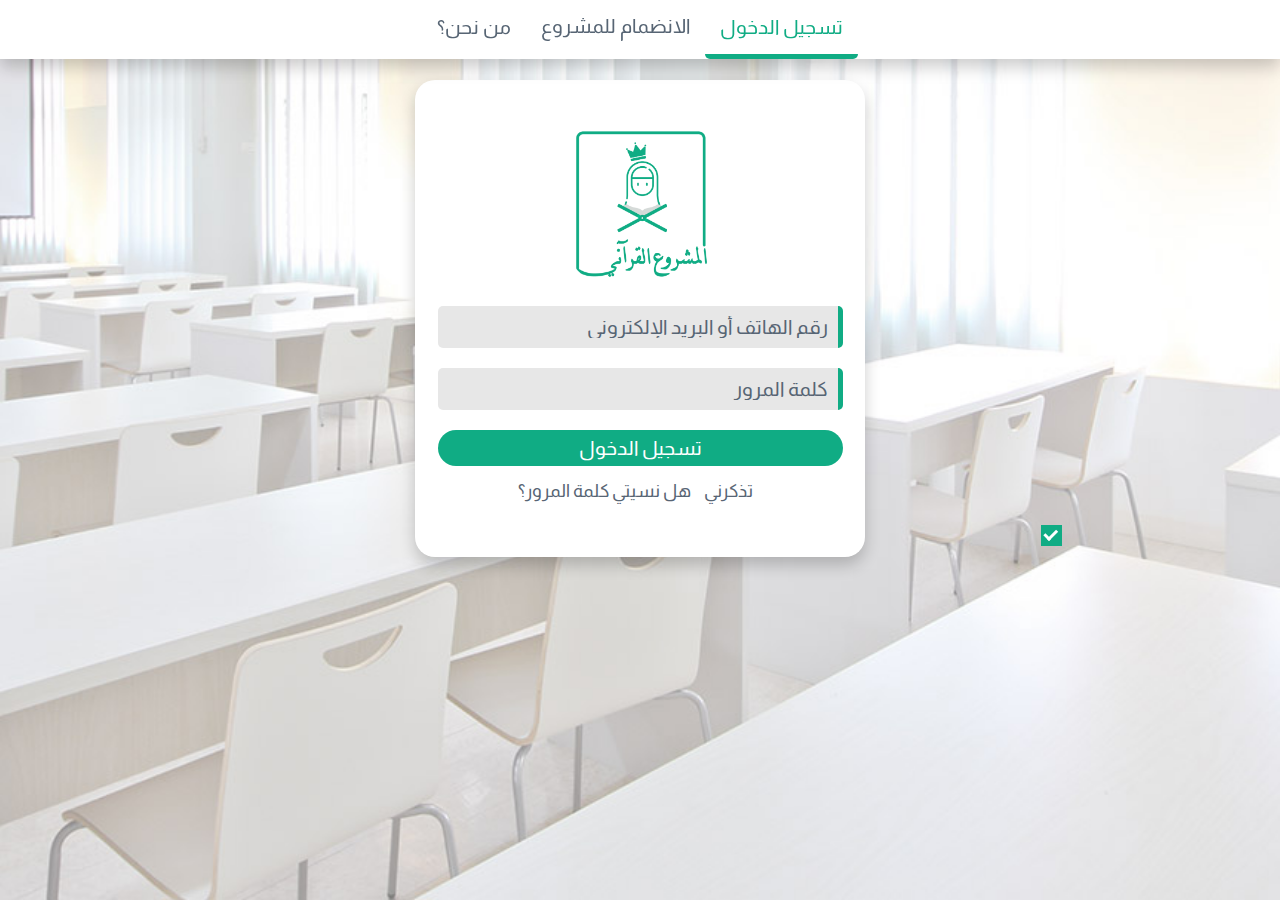
<file: index.html>
<!DOCTYPE html>
<html lang="ar" dir="rtl">

<head>
    
    <title>المشروع القرآني</title>
    <link rel="stylesheet" href="style.css">
    <link href="https://fonts.googleapis.com/css2?family=Almarai:wght@700&display=swap" rel="stylesheet">
</head>

<body>
    <div class="mainContainer">
        <!--NavBar-->
        <div class="navbar">
            <div class="active navdiv">
                <a href="index.html">تسجيل الدخول</a>
            </div>
            <div class="dropdown">
                <button class="dropbtn">الانضمام للمشروع</button>
                <div class="dropdown-content">
                    <a href="signupTeachers.html">معلمة</a>
                    <a href="signupStudents.html">طالبة</a>
                </div>
            </div>
            <div class="navdiv">
                <a href="aboutusPage.html">من نحن؟ </a>
            </div>
        </div>

        <div class="loginbox">
            <!--Logo-->
            <div class="imgcontainer">
                <img src="img/Logo_.png" alt="Avatar" class="avatar">
            </div>
            
            <form>
                <input class="inputBox" type="text" placeholder="رقم الهاتف أو البريد الإلكتروني">
            
                <input class="inputBox" type="password" placeholder="كلمة المرور">
            
                <input type="submit" value="تسجيل الدخول">
            
                <label class="checklabel"> تذكرني
                    <input type="checkbox" checked="checked">
                    <span class="checkmark"></span>
                </label>
            
                <a href="#" class="small">هل نسيتي كلمة المرور؟</a>
            
            </form>
        </div>
        
    </div>
</body>
</html>
</file>
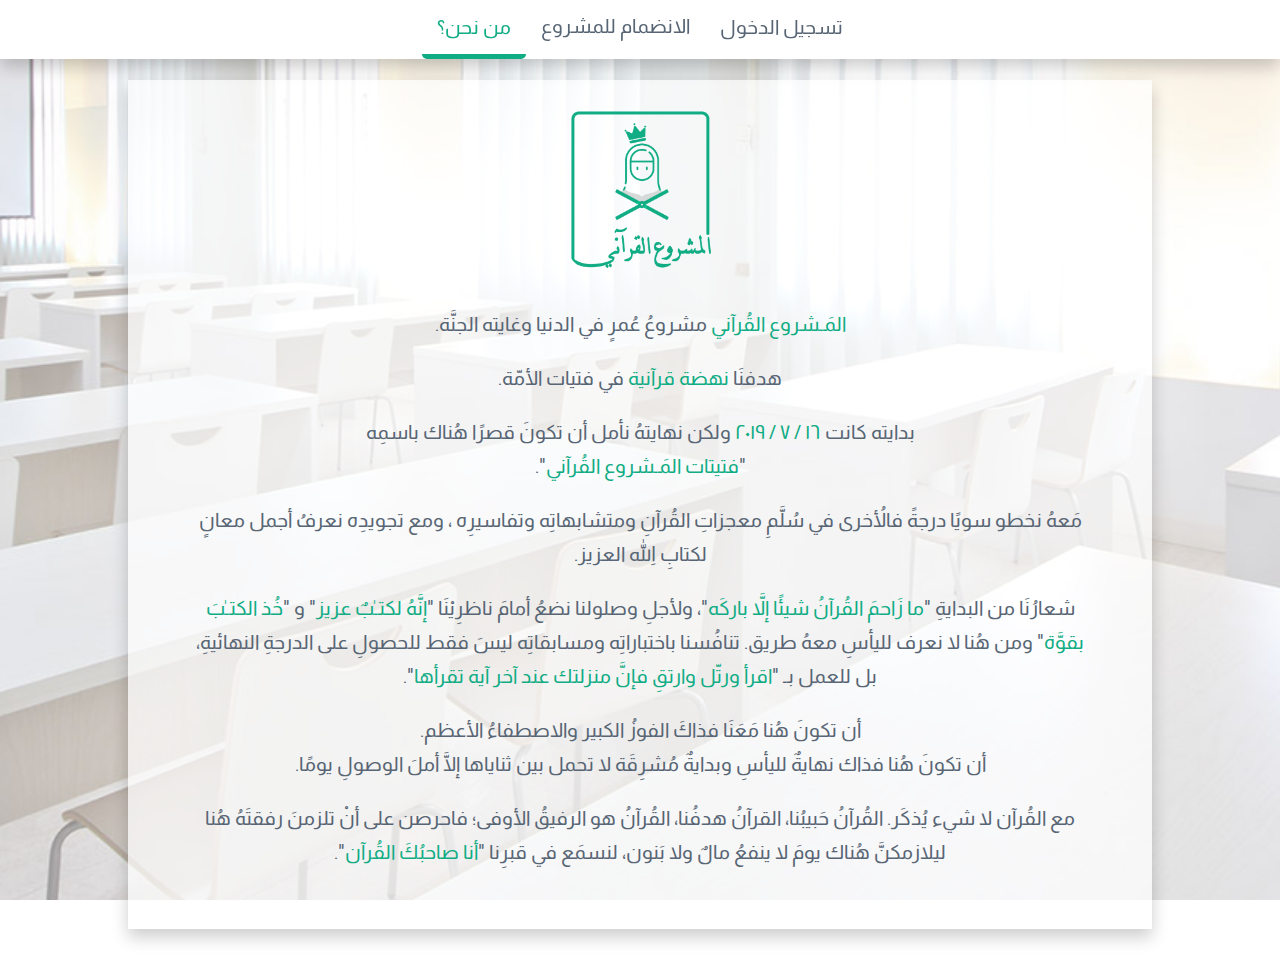
<file: aboutusPage.html>
<!DOCTYPE html>
<html lang="ar" dir="rtl">

<head>
    
    <title>المشروع القرآني</title>
    <link rel="stylesheet" href="style.css">
    <link href="https://fonts.googleapis.com/css2?family=Almarai:wght@700&display=swap" rel="stylesheet">
</head>

<body>
    <div class="mainContainer">
        <!--NavBar-->
        <div class="navbar">
            <div class="navdiv">
                <a href="index.html">تسجيل الدخول</a>
            </div>
            <div class="dropdown">
                <button class="dropbtn">الانضمام للمشروع</button>
                <div class="dropdown-content">
                    <a href="signupTeachers.html">معلمة</a>
                    <a href="signupStudents.html">طالبة</a>
                </div>
            </div>
            <div class="active navdiv">
                <a href="aboutusPage.html">من نحن؟ </a>
            </div>
        </div>
        
        <div class="aboutdiv">
            <!--Logo-->
            <div class="Imgcontainer">
                <img src="img/Logo_.png" alt="Avatar" class="Avatar">
            </div>

            <!--description-->
            <div class="paragraph">
                <p>
                    <span> المَـشروع القُرآني</span> مشروعُ عُمرٍ في الدنيا وغايته الجنَّة.
                </p>
                <p>
                    هدفنَا <span>نهضة قرآنية</span> في فتيات الأمّة.
                </p>
                <p>
                    بدايته كانت <span>١٦ / ٧ / ٢٠١٩</span> ولكن نهايتهُ نأمل أن تكونَ قصرًا هُناك باسمِه<br>"<span>فتيتات المَـشروع
                        القُرآني</span>".
                </p>
                <p>
                    مَعهُ نخطو سويًا درجةً فالأُخرى في سُلَّمِ معجزاتِ القُرآنِ ومتشابهاتِه وتفاسيرِه ، ومع تجويدِه نعرفُ أجمل معانٍ
                    لكتابِ
                    اللهِ العزيز.
                </p>
                <p>
                    شعارُنَا من البدايةِ "<span>ما زَاحمَ القُرآنُ شيئًا إلاَّ باركَه</span>"،
                    ولأجلِ وصلولنا نضعُ أمامَ ناظرِيْنَا "<span>إنَّهُ لكتـٰبٌ عزيز</span>"
                    و "<span>خُذ الكتـٰبَ بقوَّة</span>"
                    ومن هُنا لا نعرف لليأسِ معهُ طريق.
                    تنافُسنا باختباراتِه ومسابقاتِه ليسَ فقط للحصولِ على الدرجةِ النهائيةِ، بل للعمل بـ "<span>اقرأ ورتّل وارتقِ
                        فإنَّ منزلتك عند
                        آخر آية تقرأها</span>".
                </p>
                <p>
                    أن تكونَ هُنا مَعَنَا فذاكَ الفوزُ الكبير والاصطفاءُ الأعظم.<br>
                    أن تكونَ هُنا فذاك نهايةٌ لليأسِ وبدايةٌ مُشرِقَة لا تحمل بين ثناياها إلَّا أملَ الوصولِ يومًا.
                </p>
                <p>
                    مع القُرآن لا شيء يُذكَر.
                    القُرآنُ حَبيبُنا،
                    القرآنُ هدفُنا،
                    القُرآنُ هو الرفيقُ الأوفى؛ فاحرصن على أنْ تلزمنَ رفقتَهُ هُنا ليلازمكنَّ هُناك يومَ لا ينفعُ مالٌ ولا بَنون،
                    لنسمَع في
                    قبرِنا "<span>أنا صاحبُكَ القُرآن</span>".
                </p>
            </div>
        </div>
        
    </div>

</body>

</html>
</file>
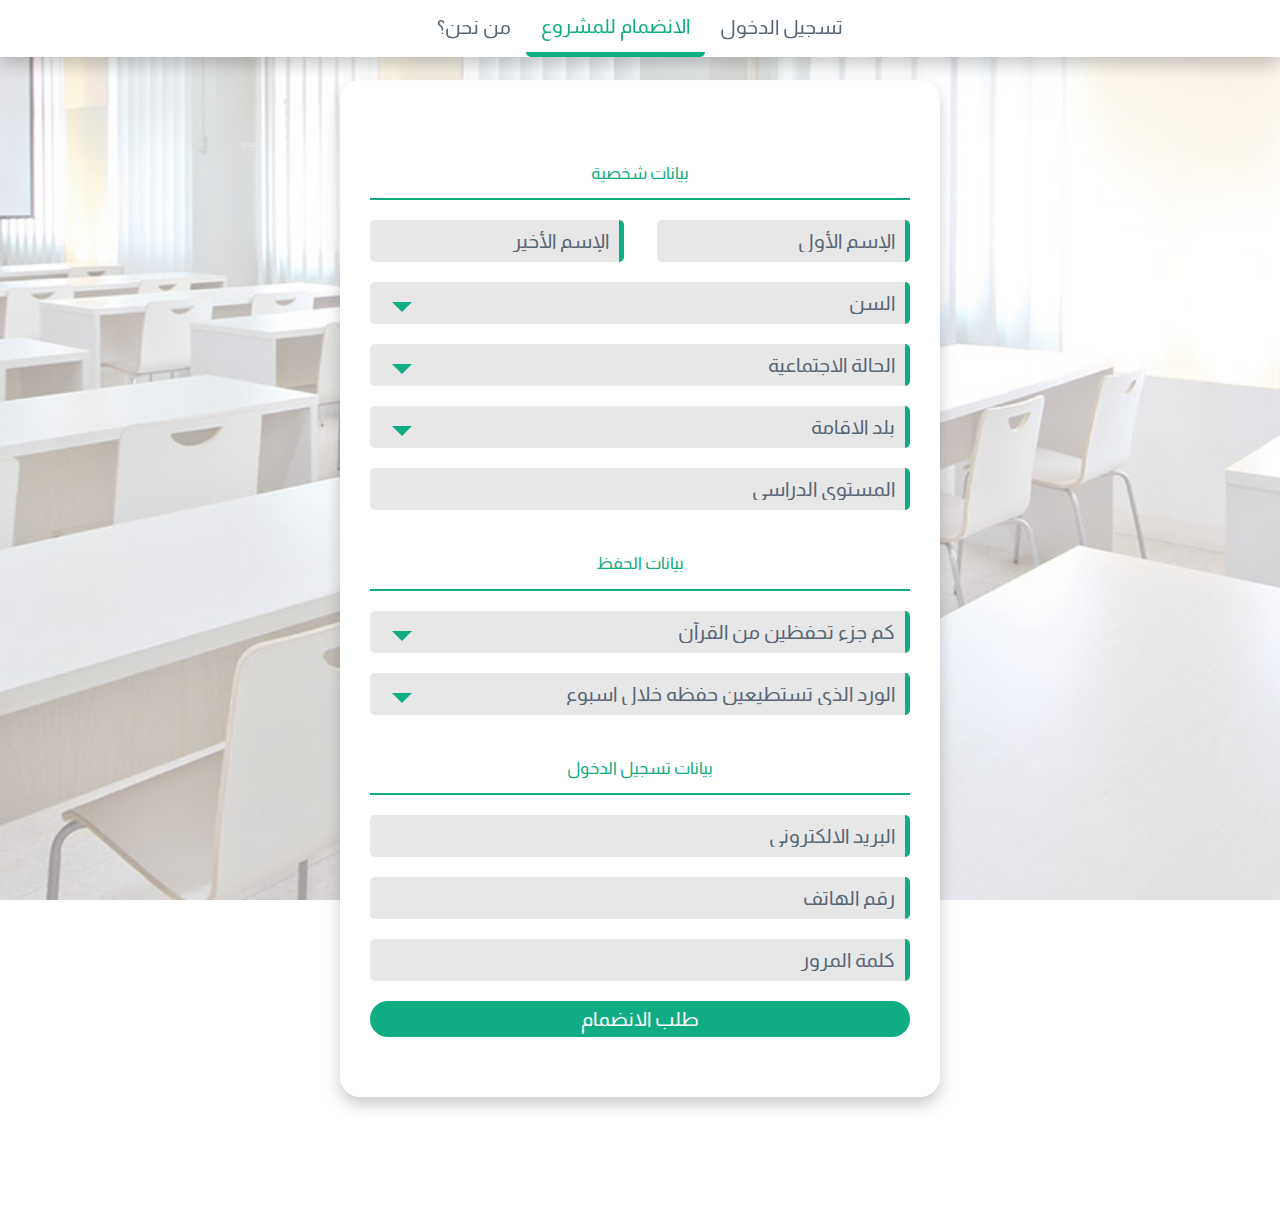
<file: signupStudents.html>
<!DOCTYPE html>
<html lang="ar" dir="rtl">

<head>
    <title>المشروع القرآني</title>
    <link rel="stylesheet" href="style.css">
    <link href="https://fonts.googleapis.com/css2?family=Almarai:wght@700&display=swap" rel="stylesheet">
</head>

<body>
    <div class="mainContainer">
        <!--NavBar-->
        <div class="navbar">
            <div class="navdiv">
                <a href="index.html">تسجيل الدخول</a>
            </div>
            <div class="dropdown">
                <button class="dropbtn active">الانضمام للمشروع</button>
                <div class="dropdown-content">
                    <a href="signupTeachers.html">معلمة</a>
                    <a href="#">طالبة</a>
                </div>
            </div>
            <div class="navdiv">
                <a href="aboutusPage.html">من نحن؟ </a>
            </div>
        </div>

        <div class="signupBox">
            <form>
                <p class="title">بيانات شخصية</p>
                <div class="line"></div>
                <div class="personalData">
                    <input class="inputBox FN" type="text" placeholder="الإسم الأول">
                    <input class="inputBox LN" type="text" placeholder="الإسم الأخير">
                    
                    <!---->
                    <div class="select-arrow s1"></div>
                    <select name="ages">
                        <option value="" disabled selected hidden>السن</option>
                        <option value="15 - 20">١٥ - ٢٠</option>
                        <option value="21 - 25">٢١ - ٢٥</option>
                        <option value="26 - 30">٢٦ - ٣٠</option>
                        <option value="أكبر من ذلك">
                            أكبر من ٣٠</option>
                        <option value="أكبر من ذلك">
                            أقل من ١٥</option>
                    </select>
                    
                    <!---->
                    <div class="select-arrow s2"></div>
                    <select name="marritalStatues">
                        <option value="" disabled selected hidden>الحالة الاجتماعية</option>
                        <option value="">عزباء</option>
                        <option value="">متزوجة</option>
                    </select>
                    
                    <!---->
                    <div class="select-arrow s3"></div>
                    <select name="cities">
                        <option value="" disabled selected hidden>بلد الاقامة</option>
                        <option value="">الإسكندرية</option>
                        <option value="">الإسماعيلية</option>
                        <option value="">أسوان</option>
                        <option value="">أسيوط</option>
                        <option value="">الأقصر</option>
                        <option value="">البحر الأحمر</option>
                        <option value="">البحيرة</option>
                        <option value="">بني سويف</option>
                        <option value="">بورسعيد</option>
                        <option value="">جنوب سيناء</option>
                        <option value="">الجيزة</option>
                        <option value="">الدقهلية</option>
                        <option value="">دمياط</option>
                        <option value="">سوهاج</option>
                        <option value="">السويس</option>
                        <option value="">الشرقية</option>
                        <option value="">شمال سيناء</option>
                        <option value="">الغربية</option>
                        <option value="">الفيوم</option>
                        <option value="">القاهرة</option>
                        <option value="">قنا</option>
                        <option value="">كفر الشيخ</option>
                        <option value="">مطروح</option>
                        <option value="">المنوفية</option>
                        <option value="">المنيا</option>
                        <option value="">الوادي الجديد</option>
                        <option value="">القليوبية</option>
                        <option value="">خارج مصر</option>
                    </select>
                    
                    <input class="inputBox" type="text" placeholder="المستوي الدراسي">
                </div>
                
                <p class="title">بيانات الحفظ</p>
                <div class="line"></div>
                <div class="savingData">
                    <!---->
                    <div class="select-arrow s4"></div>
                    <select name="savingPaets">
                        <option value="" disabled selected hidden>كم جزء تحفظين من القرآن</option>
                        <option value="">أقل من جزء</option>
                        <option value="">١</option>
                        <option value="">٢</option>
                        <option value="">٣</option>
                        <option value="">٤</option>
                        <option value="">٥</option>
                        <option value="">٦</option>
                        <option value="">٧</option>
                        <option value="">٨</option>
                        <option value="">٩</option>
                        <option value="">١٠</option>
                        <option value="">١١</option>
                        <option value="">١٢</option>
                        <option value="">١٣</option>
                        <option value="">١٤</option>
                        <option value="">١٥</option>
                        <option value="">١٦</option>
                        <option value="">١٧</option>
                        <option value="">١٨</option>
                        <option value="">١٩</option>
                        <option value="">٢٠</option>
                        <option value="">٢١</option>
                        <option value="">٢٢</option>
                        <option value="">٢٣</option>
                        <option value="">٢٤</option>
                        <option value="">٢٥</option>
                        <option value="">٢٦</option>
                        <option value="">٢٧</option>
                        <option value="">٢٨</option>
                        <option value="">٢٩</option>
                        <option value="">٣٠</option>
                    </select>

                    <!---->
                    <div class="select-arrow s5"></div>
                    <select name="savingPaets">
                        <option value="" disabled selected hidden>الورد الذي تستطيعين حفظه خلال اسبوع</option>
                        <option value="">وجه</option>
                        <option value="">وجهين</option>
                        <option value="">ربع</option>
                        <option value="">ربعين</option>
                        <option value="">أكثر</option>
                        <option value="">أقل</option>
                    </select>
                </div>
                
                <p class="title">بيانات تسجيل الدخول</p>
                <div class="line"></div>
                <div class="LoginData">
                    <input class="inputBox" type="text" placeholder="البريد الالكتروني">
                    <input class="inputBox" type="text" placeholder="رقم الهاتف">
                    <input class="inputBox" type="password" placeholder="كلمة المرور">
                    
                    <input type="submit" value="طلب الانضمام">
                </div>
        
            </form>
        </div>

        

    </div>

</body>

</html>
</file>
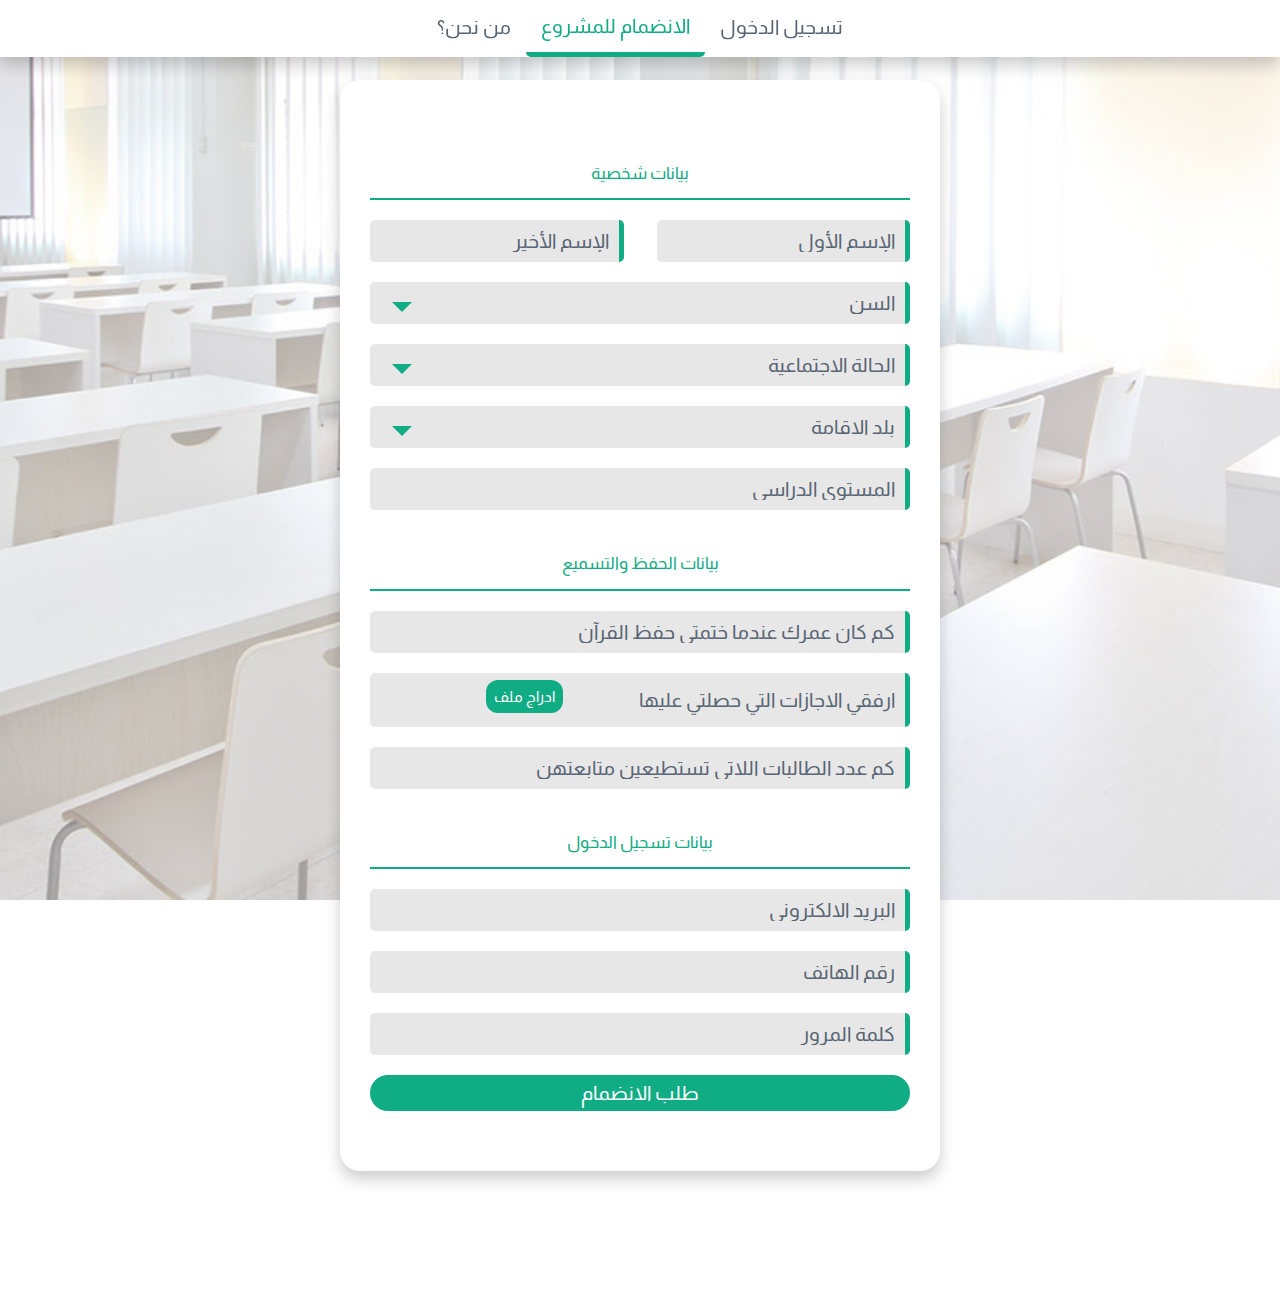
<file: signupTeachers.html>
<!DOCTYPE html>
<html lang="ar" dir="rtl">

<head>
    
    <title>المشروع القرآني</title>
    <link rel="stylesheet" href="style.css">
    <link href="https://fonts.googleapis.com/css2?family=Almarai:wght@700&display=swap" rel="stylesheet">
</head>

<body>
    <div class="mainContainer">
        <!--NavBar-->
        <div class="navbar">
            <div class="navdiv">
                <a href="index.html">تسجيل الدخول</a>
            </div>
            <div class="dropdown">
                <button class="dropbtn active">الانضمام للمشروع</button>
                <div class="dropdown-content">
                    <a href="#">معلمة</a>
                    <a href="signupStudents.html">طالبة</a>
                </div>
            </div>
            <div class="navdiv">
                <a href="aboutusPage.html">من نحن؟ </a>
            </div>
        </div>

        <div class="signupBox">
            <form>
                <p class="title">بيانات شخصية</p>
                <div class="line"></div>
                <div class="personalData">
                    <input class="inputBox FN" type="text" placeholder="الإسم الأول">
                    <input class="inputBox LN" type="text" placeholder="الإسم الأخير">
        
                    <!---->
                    <div class="select-arrow s1"></div>
                    <select name="ages">
                        <option value="" disabled selected hidden>السن</option>
                        <option value="15 - 20">١٥ - ٢٠</option>
                        <option value="21 - 25">٢١ - ٢٥</option>
                        <option value="26 - 30">٢٦ - ٣٠</option>
                        <option value="أكبر من ذلك">
                            أكبر من ٣٠</option>
                        <option value="أكبر من ذلك">
                            أقل من ١٥</option>
                    </select>
        
                    <!---->
                    <div class="select-arrow s2"></div>
                    <select name="marritalStatues">
                        <option value="" disabled selected hidden>الحالة الاجتماعية</option>
                        <option value="">عزباء</option>
                        <option value="">متزوجة</option>
                    </select>
        
                    <!---->
                    <div class="select-arrow s3"></div>
                    <select name="cities">
                        <option value="" disabled selected hidden>بلد الاقامة</option>
                        <option value="">الإسكندرية</option>
                        <option value="">الإسماعيلية</option>
                        <option value="">أسوان</option>
                        <option value="">أسيوط</option>
                        <option value="">الأقصر</option>
                        <option value="">البحر الأحمر</option>
                        <option value="">البحيرة</option>
                        <option value="">بني سويف</option>
                        <option value="">بورسعيد</option>
                        <option value="">جنوب سيناء</option>
                        <option value="">الجيزة</option>
                        <option value="">الدقهلية</option>
                        <option value="">دمياط</option>
                        <option value="">سوهاج</option>
                        <option value="">السويس</option>
                        <option value="">الشرقية</option>
                        <option value="">شمال سيناء</option>
                        <option value="">الغربية</option>
                        <option value="">الفيوم</option>
                        <option value="">القاهرة</option>
                        <option value="">قنا</option>
                        <option value="">كفر الشيخ</option>
                        <option value="">مطروح</option>
                        <option value="">المنوفية</option>
                        <option value="">المنيا</option>
                        <option value="">الوادي الجديد</option>
                        <option value="">القليوبية</option>
                        <option value="">خارج مصر</option>
                    </select>
        
                    <input class="inputBox" type="text" placeholder="المستوي الدراسي">
                </div>
        
                <p class="title">بيانات الحفظ والتسميع</p>
                <div class="line"></div>
                <div class="savingData">
                    <input class="inputBox" type="text" placeholder="كم كان عمرك عندما ختمتي حفظ القرآن">
                    <label class="Label">ارفقي الاجازات التي حصلتي عليها</label>

                    <input type="button" id="loadFileXml" value="ادراج ملف" onclick="document.getElementById('file').click();">
                    <input type="file" style="display:none;" id="file" name="file" multiple>
                    <input class="inputBox" type="text" placeholder="كم عدد الطالبات اللاتي تستطيعين متابعتهن">
                </div>
        
                <p class="title">بيانات تسجيل الدخول</p>
                <div class="line"></div>
                <div class="LoginData">
                    <input class="inputBox" type="text" placeholder="البريد الالكتروني">
                    <input class="inputBox" type="text" placeholder="رقم الهاتف">
                    <input class="inputBox" type="password" placeholder="كلمة المرور">
        
                    <input type="submit" value="طلب الانضمام">
                </div>
        
            </form>
        </div>

    </div>

</body>

</html>
</file>
<file: style.css>
* {
    box-sizing: border-box;
    font-family: 'Almarai', sans-serif;
}

body {
    margin: 0;
    line-height : 1.7;
}

.mainContainer {
    display: grid;
    grid-template-rows: 80px auto auto;
    justify-items: center;
}

.loginbox {
    grid-row: 2 / 3;
    justify-items: center;
    padding: 50px 0;
}

.signupBox {
        grid-row: 2 / 3;
        justify-items: center;
        padding: 50px 0;
}

.aboutdiv {
    grid-row: 2 / 3;
    justify-items: center;
    padding: 50px 0;
}

/********* navigation bar **********/
.navbar {
    justify-content: center;
    grid-row-start: 1;
    grid-row-end: 2;
    margin: 0 0 10px 0;
    width: 100%; 
    height: auto;
    position: fixed;
    padding: 0 20px;
    background-color: white;
    box-shadow: 0px 8px 16px 0px rgba(0,0,0,0.2);
    display: flex;
}

.navdiv
{
    padding: 15px 30px;
}

a {
    text-decoration: none;
    color: #576574;
    text-align: center;
    font-size: 35px;
}

.active {
    border-bottom: 10px solid #10ac84;
    border-radius: 10px;
}

.active a {
    color: #10ac84;
}

.navdiv:hover {
    background-color: #e7e7e7;
}

/********** project logo *************/
.imgcontainer {
    text-align: center;
    padding: 20px 100px;
}

.Imgcontainer {
    text-align: center;
    padding: 20px 100px;
}

.avatar {
    width: 50%;
}

.Avatar {
    width: 50%;
}

/********************************/

/*The description of the quran project in about us page*/
.paragraph {
    padding: 40px;
    margin: 6% 5%;
    text-align: center;
    color:  #576574;
    font-size: 25px;
    border: #10ac84 solid 5px;
    border-radius: 20px;
    
}

span {
    color: #10ac84;
}

/******** login and signup form ********/
form {
    text-align: center;
}

.title {
    color: #10ac84;
    font-size: 4vw;
    width: auto;
    margin: 30px 0 0 0;
    align-content: center;
}

.line {
    width: 90%;
    margin: 20px auto 10px auto;
    border-bottom: 3px solid #10ac84;
}

.inputBox {
    font-size: 40px;
    color: #576574;
    width: 90%;
    padding: 30px;
    margin: 25px;
    border: 0px;
    outline:none;
    background-color: #e7e7e7;  
    border-right: #10ac84 solid 10px;
    border-radius: 12px;
}

.inputBox:focus, select:focus {
    border-right: #576574 solid 10px;
    box-shadow: 0 0 2px #000000;
}

.FN, .LN {
    width: 42%;
}

.Label {
    font-size: 40px;
    color: #576574;
    text-align: right;
    padding: 30px;
    background-color: #e7e7e7;
    border-right: #10ac84 solid 10px;
    border-radius: 12px;
    margin: 25px;
    width: 90%;
    display: inline-block;
}

select {
    width: 90%;
    padding: 30px;
    background-color: #e7e7e7;
    border-right: #10ac84 solid 10px;
    border-top: 0;
    border-bottom: 0;
    border-left: 0;
    margin: 25px;
    font-size: 40px;
    color: #576574;
    outline: none;
    border-radius: 12px;
    appearance: none;
}

.select-arrow {
	border-top: 15px solid #10ac84;
    border-left: 15px solid transparent;
    border-right: 15px solid transparent;
    cursor: pointer;
    position: absolute;
    width: 20px;
    height: 20px;
    z-index: 20;
    margin-top: 8%;
    margin-right: 88%;
}

option {
    font-size: 16px;
    border: none;
    color: #576574;
}

option:hover {
    background-color: #f1f1f1;
}

#loadFileXml {
    font-size: 30px;
    padding: 15px;
    left: 91px;
    margin-top: 50px;
    border: 0px;
    position: absolute;
    background-color: #10ac84;
    color: white;
    border-radius: 12px;
    outline:none;
}

input[type="submit"] {
    font-size: 40px;
    width: 90%;
    padding: 30px;
    margin: 25px;
    border: 0px;
    background-color: #10ac84;
    color: white;
    border-radius: 70px;
    outline:none;  
}

input[type="submit"]:hover {
    opacity: 85%;
}

::placeholder {
    color: #576574;
}

/*********** checkbox style ***********/
.checklabel {
    color: #576574;
    text-align: center;
    padding: 10px;
    margin-left: 30px;
    position: relative;
    cursor: pointer;
    font-size: 35px;
    user-select: none;
}

/* Hide the browser's default checkbox */
.checklabel input {
    position: absolute;
    opacity: 0;
    cursor: pointer;
    height: 0;
    width: 0;
}

/* Create a custom checkbox */
.checkmark {
    position: absolute;
    top: 118px;
    left: 738px;
    height: 40px;
    width: 40px;
    background-color: #eee;
}

/* On mouse-over, add a grey background color */
.checklabel:hover input ~ .checkmark {
    background-color: #ccc;
}

/* When the checkbox is checked, add a blue background */
.checklabel input:checked ~ .checkmark {
    background-color: #10ac84;
}

/* Create the checkmark/indicator (hidden when not checked) */
.checkmark:after {
    content: "";
    position: absolute;
    display: none;
}

/* Show the checkmark when checked */
.checklabel input:checked ~ .checkmark:after {
    display: block;
}

/* Style the checkmark/indicator */
.checklabel .checkmark:after {
    left: 12px;
    top: 5px;
    width: 10px;
    height: 20px;
    border: solid white;
    border-width: 0 5px 5px 0;
    -webkit-transform: rotate(45deg);
    -ms-transform: rotate(45deg);
    transform: rotate(45deg);
}
/******************************/
/**** dropdown menue style ****/

/* Style The Dropdown Button */
.dropbtn {
    background-color: white;
    color: #576574;
    font-size: 35px;
    border: none;
    cursor: pointer;
    padding: 22px 30px;
}

.active.dropbtn {
    color: #10ac84;
    border-bottom: 10px solid #10ac84;
    border-radius: 10px;
}

.dropbtn:hover {
    background-color: #e7e7e7;
}


/* The container <div> - needed to position the dropdown content */
.dropdown {
    position: relative;
    display: inline-block;
}

.dropbtn:focus {
    outline: none;
}

/* Dropdown Content (Hidden by Default) */
.dropdown-content {
  display: none;
  position: absolute;
  background-color: #f9f9f9;
  box-shadow: 0px 8px 16px 0px rgba(0,0,0,0.2);
  z-index: 1;
}

/* Links inside the dropdown */
.dropdown-content a {
  padding: 12px 50px 12px 204px;
  font-size: 30px;
  display: block;
}

/* Change color of dropdown links on hover */
.dropdown-content a:hover {
    background-color: #f1f1f1
}

/* Show the dropdown menu on hover */
.dropdown:hover .dropdown-content {
    display: block;
}

/******* media queries ************/

@media screen and (min-width: 1000px) {

    .navdiv {
        padding: 10px 15px;
    }

    a {
        font-size: 20px;
    }

    .active {
        border-bottom: 5px solid #10ac84;
        border-radius: 5px;
    }

    .dropbtn {
        font-size: 20px;
        padding: 15px;
    }

    .active.dropbtn {
        border-bottom: 5px solid #10ac84;
        border-radius: 5px;
    }

    .dropdown-content a {
        padding: 15px 20px 12px 127px;
        font-size: 15px;
    }

    .signupBox {
        max-width: 600px;
        box-shadow: 0px 8px 16px 0px rgba(0,0,0,0.2);
        border-radius: 20px;
        background-color: white;
        margin-bottom: 10%;
    }

    .title {
        font-size: 1.3vw;
        width: auto;
        margin: 30px 0 0 0;
        align-content: center;
    }

    .line {
        margin: 10px auto 10px auto;
        border-bottom: 2px solid #10ac84;
    }

            
    .FN, .LN {
        width: 42.2%;;
    }
	

    .select-arrow {
        margin-top: 30px;
        margin-right: 528px;
        border-top: 10px solid #10ac84;
        border-left: 10px solid transparent;
        border-right: 10px solid transparent;
    }

    option {
        font-size: 20px;
    }


#loadFileXml {
    font-size: 15px;
    padding: 8px;    
    left: 38%;
    margin-top: 17px;
    border: 0px;
    position: absolute;
    background-color: #10ac84;
    color: white;
    border-radius: 12px;
    outline:none;
}

    /********** project logo *************/
    .imgcontainer {
        padding: 0 20%;
        margin-bottom: 10px;
    }

    img.avatar {
        width: 50%;
    }

    input[type="submit"] {
        font-size: 20px;
        padding: 7px;
        margin: 10px 15PX;
    }

    .inputBox, .Label, select {
        font-size: 20px;
        padding: 10px;
        margin: 10px 15PX;
        border-right: #10ac84 solid 5px;
        border-radius: 5px;
    }

    .inputBox:focus, select:focus {
        border-right: #576574 solid 5px;
    }

    .small {
        font-size: 18px;
    }

/******************************************/
    .checklabel {
        margin-left: 0;
        font-size: 18px;
    }

    .checkmark {
        top: 54px;
        left: 350px;
        height: 21px;
        width: 21px;
    }

    .checklabel .checkmark:after {
        left: 6.5px;
        top: 2px;
        width: 4.5px;
        height: 9.5px;
        border-width: 0 3.3px 3.3px 0;
    }

    .loginbox {
        box-shadow: 0px 8px 16px 0px rgba(0,0,0,0.2);
        justify-items: center;
        max-width: 450px;
        border-radius: 20px;
        background-color: white;
        margin: 0;
    }

    .aboutdiv {
        grid-row: 2 / 3;
        box-shadow: 0px 8px 16px 0px rgba(0,0,0,0.2);
        justify-items: center;
        background-color: rgb(255, 255, 255, 0.7);
        padding: 30px;
        margin: 0 10% 3% 10% ;
    }

    .Imgcontainer {
        padding: 0 35%;
        text-align: center;
    }
    
    .paragraph {
        border: 0;
        padding: 0;
        margin: 30px;
        font-size: 20px;
    }

    body {
        background-image: url("img/main-bg1.jpg"); 
        background-position: center; 
        background-repeat: no-repeat; 
        background-size: cover;
        background-attachment: fixed ;
    }

}
</file>
